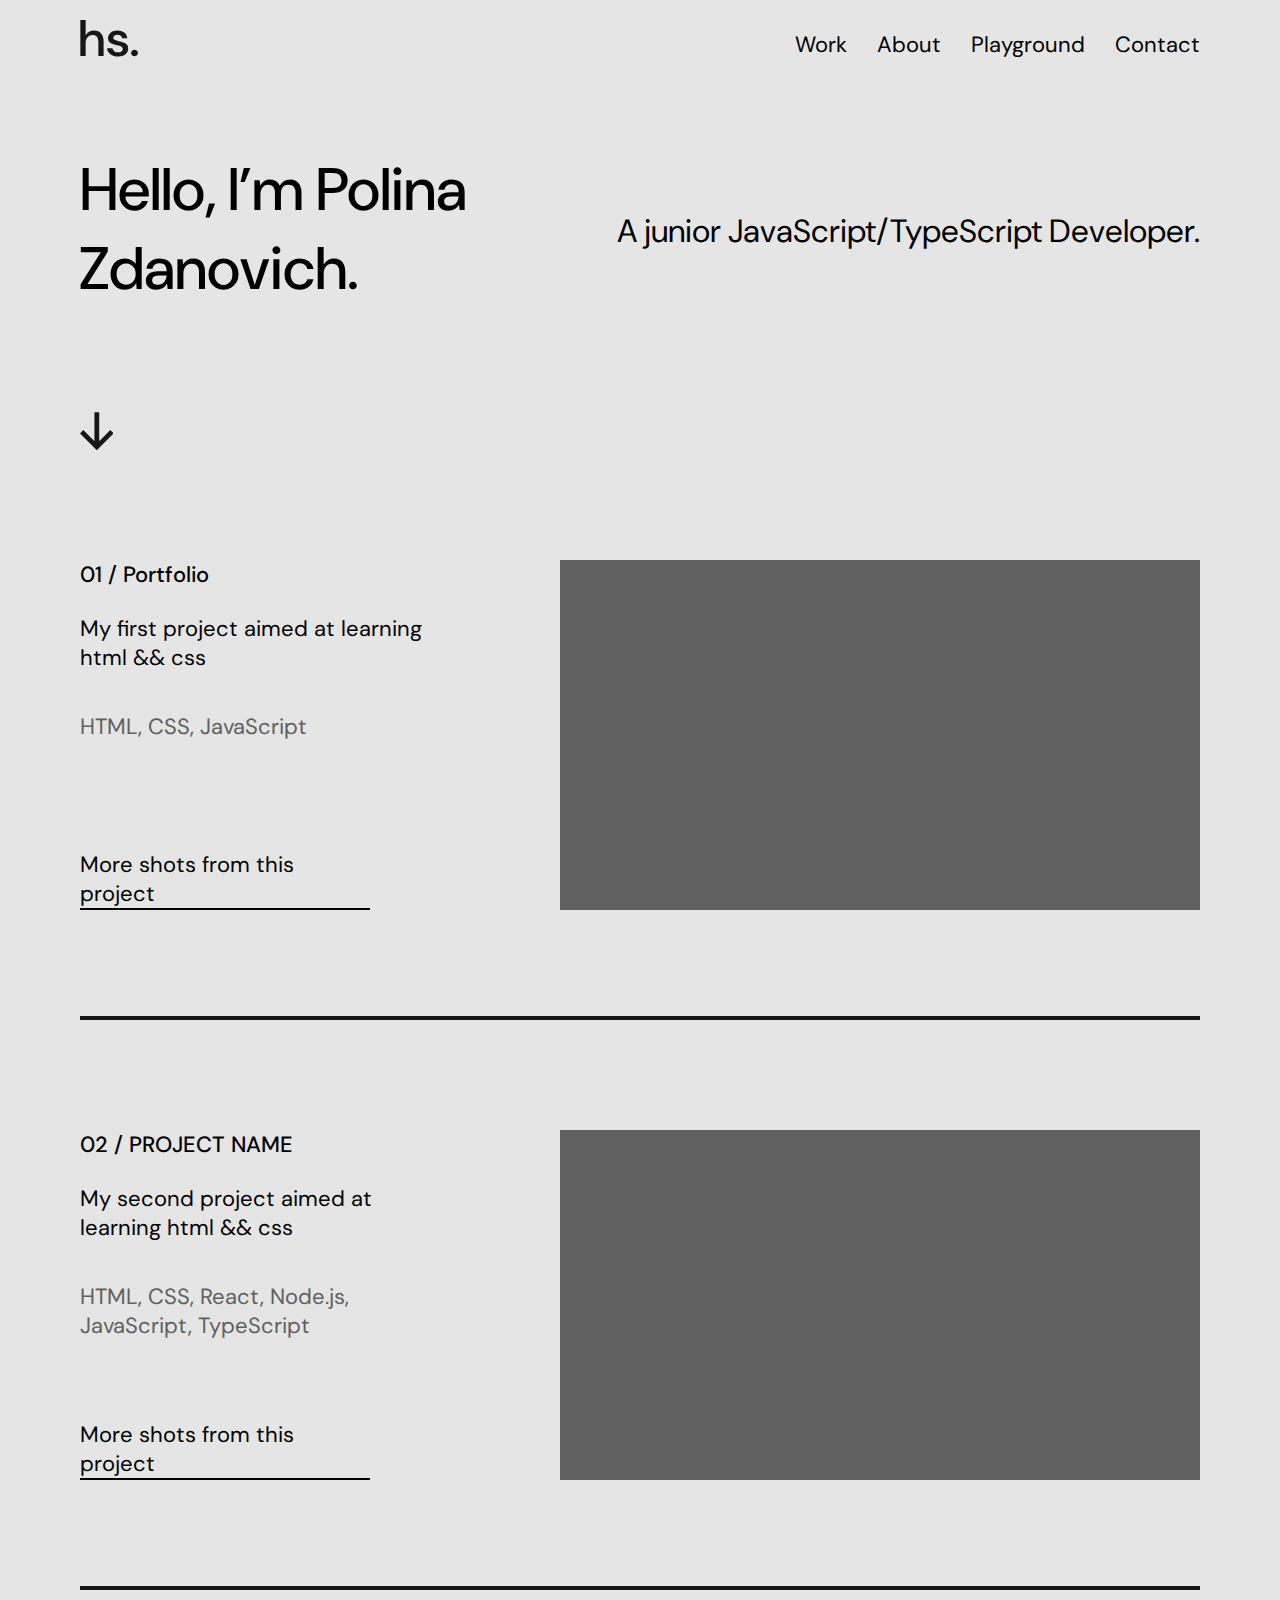
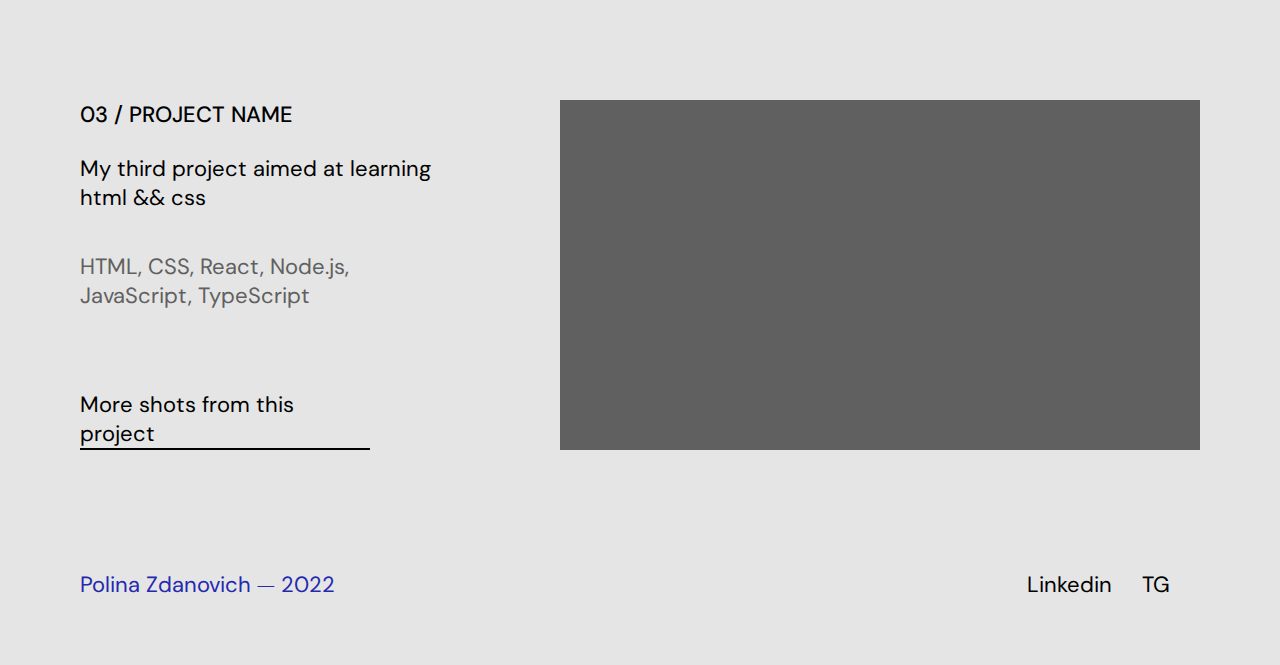
<file: html/index.html>
<!DOCTYPE html>
<html lang="en">

<head>
    <meta charset="UTF-8">
    <meta http-equiv="X-UA-Compatible" content="IE=edge">
    <meta name="viewport" content="width=device-width, initial-scale=1.0">
    <title>Document</title>
    <link rel="stylesheet" href="../css/style.css">
    <link rel="preconnect" href="https://fonts.googleapis.com">
    <link rel="preconnect" href="https://fonts.gstatic.com" crossorigin>
    <link href="https://fonts.googleapis.com/css2?family=DM+Sans:wght@500&display=swap" rel="stylesheet">
    <link rel="preconnect" href="https://fonts.googleapis.com">
    <link rel="preconnect" href="https://fonts.gstatic.com" crossorigin>
    <link href="https://fonts.googleapis.com/css2?family=DM+Sans&display=swap" rel="stylesheet">
</head>

<body>
    <header>
        <a href="./index.html">
            <div class="img-logo"></div>
        </a>
        <nav>
            <a href="./index.html">
                <p>Work</p>
            </a>
            <a href="./about.html">
                <p>About</p>
            </a>
            <a href="https://github.com/polly02">
                <p>Playground</p>
            </a>
            <a href="./contact.html">
                <p>Contact</p>
            </a>
        </nav>
    </header>

    <main>
        <section class="main">
            <div class="main-left-side">
                <h1>Hello, I’m Polina Zdanovich. </h1>
                <div class="arrow"></div>
            </div>
            <div>
                <p>A junior JavaScript/TypeScript Developer.
                </p>
            </div>
        </section>
        <section class="projects">
            <div class="container-project">
                <div class="project-left-side">
                    <div>
                        <h2>01 / Portfolio</h2>
                        <p>My first project aimed at learning html && css</p>
                        <p class="color-gray">HTML, CSS, JavaScript</p>
                    </div>
                    <p class="link">More shots from this project</p>
                </div>
                <div class="project-img"></div>
            </div>

            <div class="seperator"></div>

            <div class="container-project">
                <div class="project-left-side">
                    <div>
                        <h2>02 / PROJECT NAME</h2>
                        <p>My second project aimed at learning html && css</p>
                        <p class="color-gray">HTML, CSS, React, Node.js, JavaScript, TypeScript</p>
                    </div>
                    <p class="link">More shots from this project</p>
                </div>
                <div class="project-img"></div>
            </div>

            <div class="seperator"></div>

            <div class="container-project">
                <div class="project-left-side">
                    <div>
                        <h2>03 / PROJECT NAME</h2>
                        <p>My third project aimed at learning html && css</p>
                        <p class="color-gray">HTML, CSS, React, Node.js, JavaScript, TypeScript</p>
                    </div>
                    <p class="link">More shots from this project</p>
                </div>
                <div class="project-img"></div>
            </div>
        </section>
    </main>

    <footer>
        <p class="color-blue">Polina Zdanovich ⏤ 2022</p>
        <nav>
            <p>Linkedin</p>
            <p>TG</p>
        </nav>
    </footer>
</body>

</html>
</file>
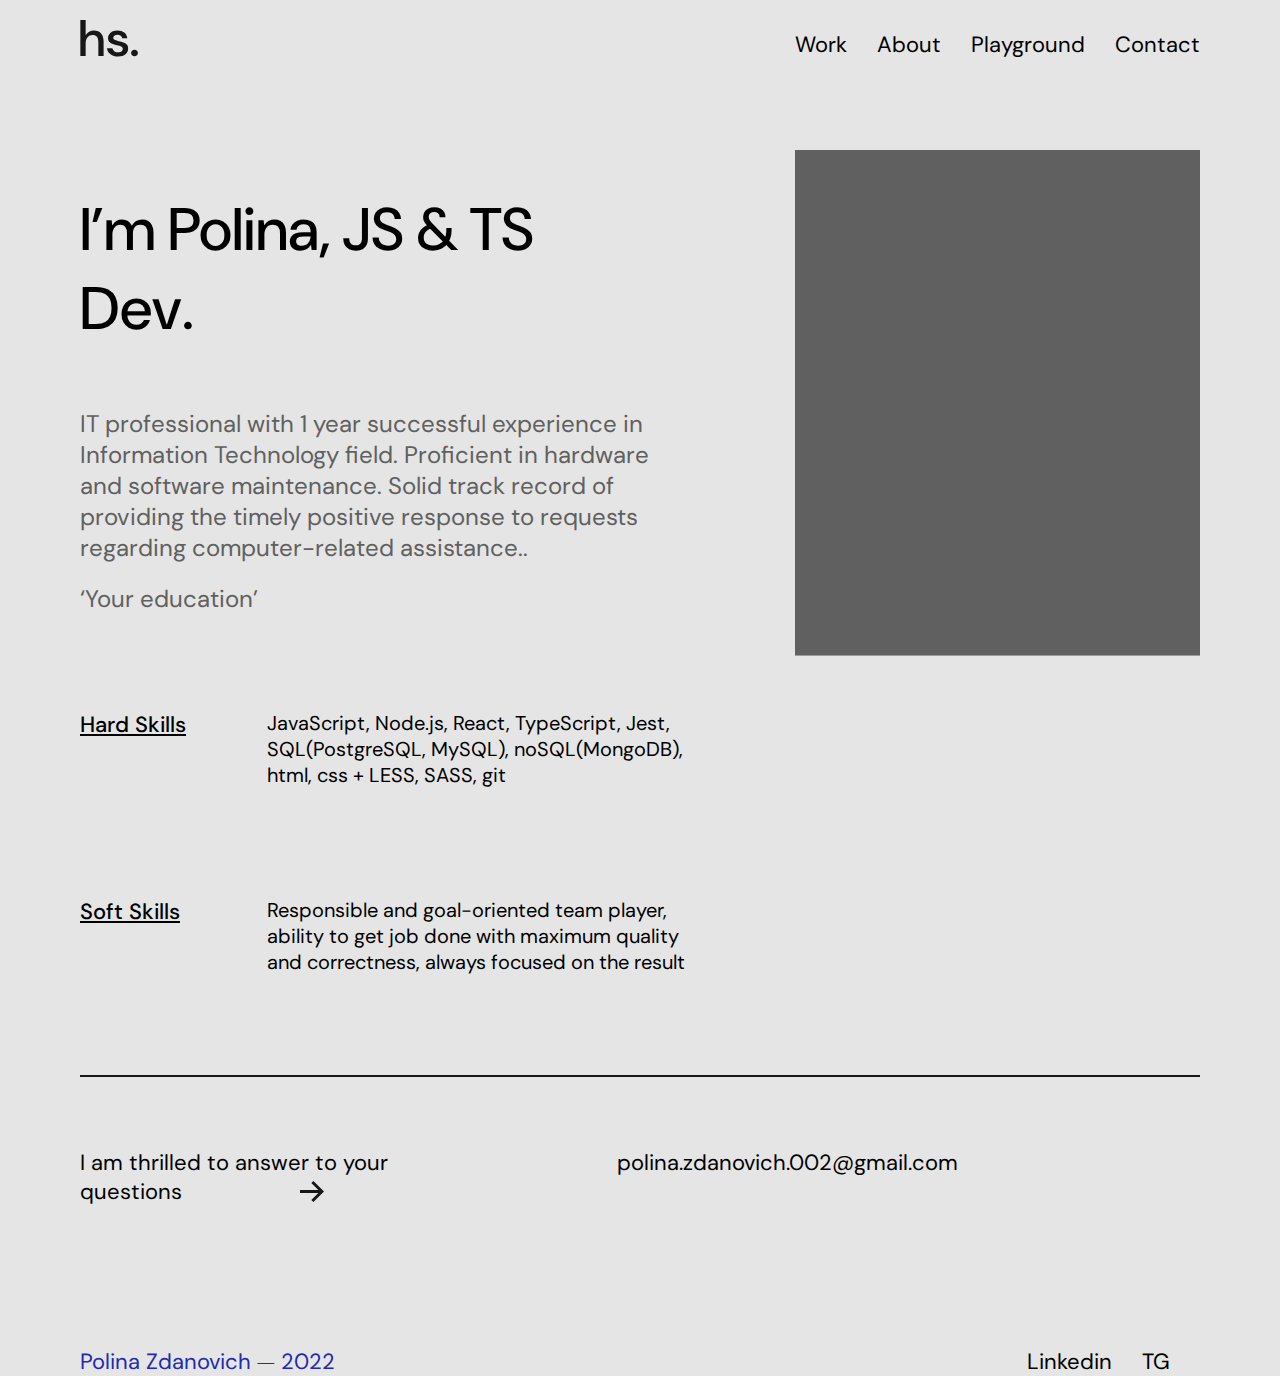
<file: html/about.html>
<!DOCTYPE html>
<html lang="en">

<head>
    <meta charset="UTF-8">
    <meta http-equiv="X-UA-Compatible" content="IE=edge">
    <meta name="viewport" content="width=device-width, initial-scale=1.0">
    <title>Document</title>
    <link rel="stylesheet" href="../css/about.css">
    <link rel="preconnect" href="https://fonts.googleapis.com">
    <link rel="preconnect" href="https://fonts.gstatic.com" crossorigin>
    <link href="https://fonts.googleapis.com/css2?family=DM+Sans:wght@400;500&display=swap" rel="stylesheet">
</head>

<body>
    <header>
        <a href="./index.html">
            <div class="img-logo"></div>
        </a>
        <nav>
            <a href="./index.html">
                <p>Work</p>
            </a>
            <a href="./about.html">
                <p>About</p>
            </a>
            <a href="https://github.com/polly02">
                <p>Playground</p>
            </a>
            <a href="./contact.html">
                <p>Contact</p>
            </a>
        </nav>
    </header>

    <main>
        <section>
            <div class="container-personality">
                <div class="personality-left-side">
                    <div>
                        <h1>I’m Polina, JS & TS Dev.</h1>
                        <p>IT professional with 1 year successful experience in Information Technology field. Proficient
                            in hardware and software maintenance. Solid track record of providing the timely positive
                            response to requests regarding computer-related assistance.. </p>
                        <p>‘Your education’</p>
                    </div>
                </div>
                <div class="personality-img"></div>
            </div>
            <div class='skills'>
                <div class="hard-skills">
                    <h2>Hard Skills</h2>
                    <p>JavaScript, Node.js, React, TypeScript, Jest, SQL(PostgreSQL, MySQL), noSQL(MongoDB), html, css +
                        LESS, SASS, git</p>
                </div>
                <div class="soft-skills">
                    <h2>Soft Skills</h2>
                    <p>Responsible and goal-oriented team player, ability to get job done with maximum quality and
                        correctness, always focused on the result</p>
                </div>
            </div>
        </section>

        <div class="seperator"></div>

        <section>
            <div class="link">
                <div class="main-txt">
                    <h2>I am thrilled to answer to your questions </h2>
                    <div class="arrow"></div>
                </div>
                <p>polina.zdanovich.002@gmail.com</p>
            </div>
        </section>
    </main>

    <footer>
        <p class="color-blue">Polina Zdanovich ⏤ 2022</p>
        <nav>
            <p>Linkedin</p>
            <p>TG</p>
        </nav>
    </footer>
</body>

</html>
</file>
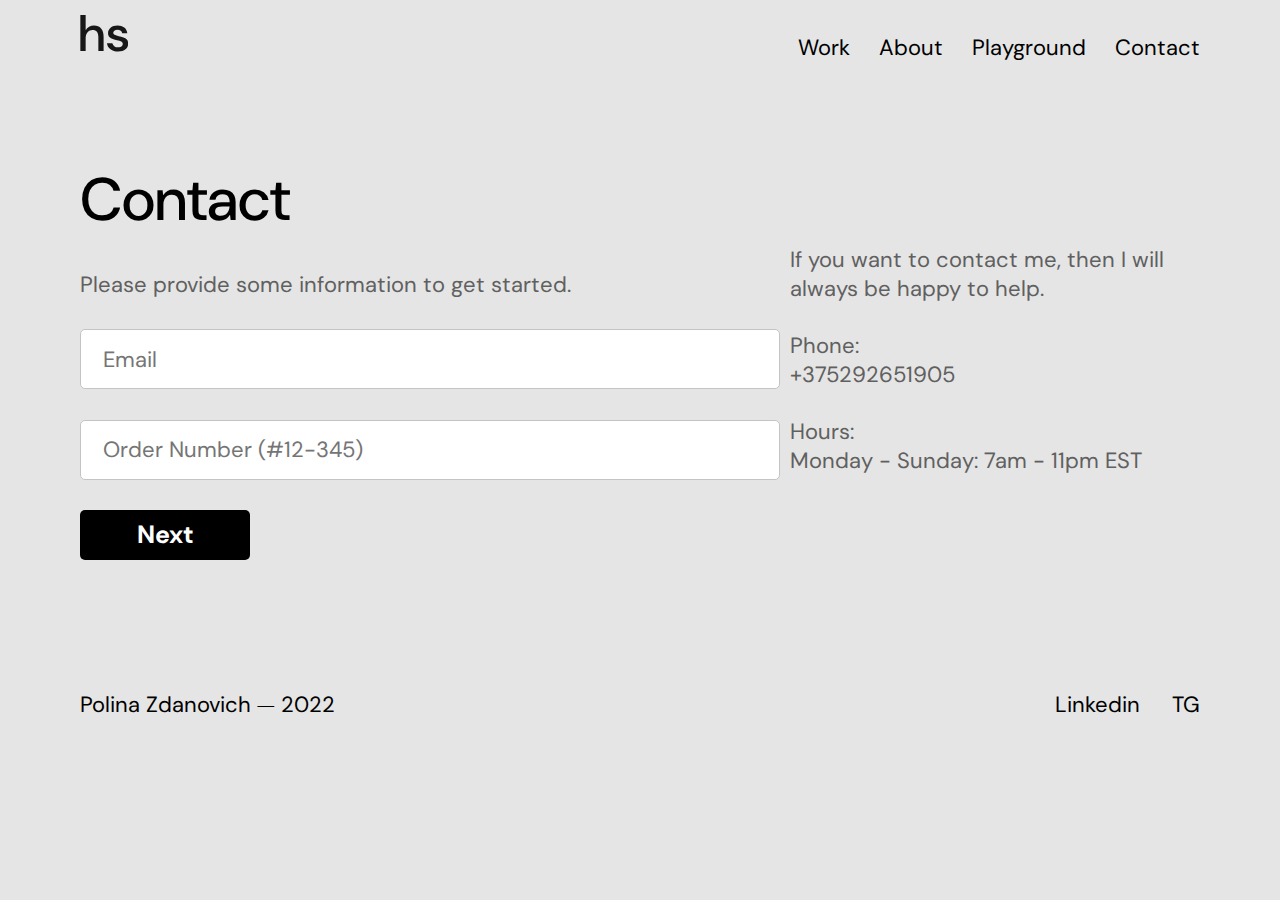
<file: html/contact.html>
<!DOCTYPE html>
<html lang="en">

<head>
    <meta charset="UTF-8">
    <meta http-equiv="X-UA-Compatible" content="IE=edge">
    <meta name="viewport" content="width=device-width, initial-scale=1.0">
    <title>Document</title>
    <link rel="stylesheet" href="../css/contact.css">
    <link rel="preconnect" href="https://fonts.googleapis.com">
    <link rel="preconnect" href="https://fonts.gstatic.com" crossorigin>
    <link href="https://fonts.googleapis.com/css2?family=DM+Sans:wght@400;500&display=swap" rel="stylesheet">
</head>

<body>
    <header>
        <a href="./index.html">
            <div class="img-logo"></div>
        </a>
        <nav>
            <a href="./index.html">
                <p>Work</p>
            </a>
            <a href="./about.html">
                <p>About</p>
            </a>
            <a href="https://github.com/polly02">
                <p>Playground</p>
            </a>
            <a href="./contact.html">
                <p>Contact</p>
            </a>
        </nav>
    </header>

    <main>
        <section>
            <div class="contact-form">
                <h1>Contact</h1>
                <p>Please provide some information to get started.</p>
                <div>
                    <input type="text" placeholder="Email">
                </div>
                <div>
                    <input type="text" placeholder="Order Number (#12-345)">
                </div>
                <div class="btn">
                    <p>Next</p>
                </div>
            </div>

            <div class="contact-info">
                <p>If you want to contact me, then I will always be happy to help.</p>
                <div>
                    <p>Phone:</p>
                    <p>+375292651905</p>
                </div>
                <div>
                    <p>Hours:</p>
                    <p>Monday - Sunday: 7am - 11pm EST</p>
                </div>
            </div>
        </section>
    </main>

    <footer>
        <p>Polina Zdanovich ⏤ 2022</p>
        <nav>
            <p>Linkedin</p>
            <p>TG</p>
        </nav>
    </footer>
</body>

</html>
</file>
<file: css/style.css>
* {
    margin: 0;
    padding: 0;
    font: 400 22px "DM Sans";
    font-style: normal;
}

body {
    margin: auto;
    width: 1120px;
    background: #E5E5E5;
    height: 2115px;
}

a {
    text-decoration: none;
}

.img-logo {
    background-image: url(../img/hs..svg);
    width: 64px;
    height: 48px;
    background-repeat: no-repeat;
}

header nav {
    display: flex;
}

header nav p {
    color: #000000;
}

header {
    background-color: #E5E5E5;
    display: flex;
    justify-content: space-between;
    align-items: center;
    padding-top: 20px;
    position: fixed;
    top: 0;
    width: 1120px;
}

header nav a:not(:last-child) {
    margin-right: 30px;
}

.main {
    display: flex;
    justify-content: space-between;
    margin-top: 150px;
}

.main-left-side h1 {
    font: 500 60px "DM Sans";
    width: 450px;
}

.arrow {
    background-image: url(../img/↓.svg);
    width: 33px;
    height: 38px;
}

.main-left-side {
    display: flex;
    flex-direction: column;
    justify-content: space-between;
    height: 300px;
}

.main p {
    font-size: 32px;
    margin-top: 60px;
}

.project-left-side {
    display: flex;
    flex-direction: column;
    justify-content: space-between;
    width: 360px;
}

.project-left-side p {
    padding-top: 40px;
}

.project-left-side p:not(:last-child) {
    padding-top: 25px;
}

.project-left-side h2 {
    font-weight: 500;
}

.color-gray {
    color: #606060;
}

.project-img {
    background-image: url(../img/Thumbnail.svg);
    width: 640px;
    height: 350px;
}

.container-project {
    margin-top: 110px;
}

.container-project {
    display: flex;
    justify-content: space-between;
}

.link {
    border-bottom: 2px solid black;
    width: 290px;
}

.seperator {
    border: 2px solid #181717;
    margin-top: 106px;
}

footer {
    display: flex;
    justify-content: space-between;
    align-items: center;
    margin-top: 120px;
    font-weight: 500;
}

.color-blue {
    color: #2429AF;
}

footer nav {
    display: flex;
    margin-right: 30px;
}

footer nav p:not(:last-child) {
    margin-right: 30px;
}

@media screen and (max-width: 992px) {
    header {
        max-width: 750px;
    }

    body {
        padding-left: 15px;
    }

    .main {
        flex-direction: column;
        margin-top: 100px;
    }

    .main-left-side {
        height: 230px;
    }

    .container-project {
        flex-direction: column;
        margin-top: 50px;
    }

    .project-left-side p {
        padding-top: 20px;
    }

    .project-img {
        margin-top: 20px;
    }

    .seperator {
        margin-top: 45px;
    }

    .seperator {
        max-width: 750px;
    }

    footer {
        max-width: 750px;
        margin-top: 40px;
    }

}
</file>
<file: css/about.css>
* {
    margin: 0;
    padding: 0;
    font: 400 22px "DM Sans";
    font-style: normal;
}

header nav p {
    color: #000000;
}

body {
    margin: auto;
    width: 1120px;
    background: #E5E5E5;
}

a {
    text-decoration: none;
}

.img-logo {
    background-image: url(../img/hs..svg);
    width: 64px;
    height: 48px;
    background-repeat: no-repeat;
}

header nav {
    display: flex;
}

header {
    background-color: #E5E5E5;
    display: flex;
    justify-content: space-between;
    align-items: center;
    padding-top: 20px;
    position: fixed;
    top: 0;
    width: 1120px;
}

header nav a:not(:last-child) {
    margin-right: 30px;
}

.container-personality {
    display: flex;
    justify-content: space-between;
    margin-top: 150px;
    height: 560px;
}

.personality-left-side {
    display: flex;
    flex-direction: column;
    justify-content: space-between;
    width: 570px;
}

.personality-left-side h1 {
    padding-top: 40px;
    font: 500 60px "DM Sans";
}

.personality-left-side p {
    font-size: 24px;
    color: #606060;
    padding-top: 20px;
}

.personality-left-side p:not(:last-child) {
    padding-top: 60px;
}

.personality-img {
    background-image: url(../img/Thumbnail.svg);
    background-size: cover;
    height: 506px;
    width: 405px;
}

.hard-skills,
.soft-skills {
    display: flex;
}

.skills h2 {
    text-decoration-line: underline;
    font-weight: 500;
    width: 124px;
}

.skills p {
    font-size: 20px;
    width: 436px;
    padding-left: 63px;
}

.soft-skills {
    padding-top: 109px;
}

.seperator {
    background-color: #181717;
    width: 1120px;
    height: 2px;
    margin-top: 100px;
}

.link {
    display: flex;
    font-size: 32px;
    padding-top: 71px;
}

.link p {
    padding-left: 190px;
}

.main-txt {
    display: inline;
    width: 347px;
}

.arrow {
    background-image: url(../img/↓\ \(1\).svg);
    height: 21px;
    width: 24px;
    position: relative;
    left: 220px;
    top: -25px;
}

footer {
    display: flex;
    justify-content: space-between;
    align-items: center;
    margin-top: 120px;
    font-weight: 500;
}

.color-blue {
    color: #2429AF;
}

footer nav {
    display: flex;
    margin-right: 30px;
}

footer nav p:not(:last-child) {
    margin-right: 30px;
}

@media screen and (max-width: 992px) {
    header {
        max-width: 750px;
    }

    body {
        padding-left: 15px;
    }

    .container-personality {
        flex-direction: column;
        height: 970px;
        align-content: space-between;
        margin-top: 100px;
    }

    .personality-left-side p:not(:last-child) {
        padding-top: 30px;
    }

    .hard-skills {
        padding-top: 50px;
    }

    .soft-skills {
        padding-top: 50px;
    }

    .seperator {
        max-width: 750px;
        margin-top: 50px;
    }

    .link {
        flex-direction: column;
        padding-top: 30px;
    }

    .main-txt {
        width: 100%;
    }

    .arrow {
        left: 420px;
    }

    .link p {
        padding-left: 0;
    }

    footer {
        max-width: 750px;
        margin-top: 40px;
    }
}
</file>
<file: css/contact.css>
* {
    margin: 0;
    padding: 0;
    font: 400 22px 'DM Sans';
}

.img-logo {
    background-image: url(../img/hs..svg);
    height: 64px;
    width: 48px;
    background-repeat: no-repeat;
}

header nav {
    display: flex;
}

header {
    display: flex;
    justify-content: space-between;
    position: fixed;
    z-index: 1;
    width: 1120px;
    top: 0;
    padding: 15px 0;
    background-color: #E5E5E5;
    align-items: center;
}


header nav a:not(:last-child) {
    margin-right: 29px;
}

header nav p {
    color: #000000;
}

body {
    background-color: #E5E5E5;
    width: 1120px;
    margin: auto;
}

a {
    text-decoration: none;
}

main {
    margin-top: 160px;

}

section {
    display: flex;
}

.contact-form h1 {
    font: 500 60px 'DM Sans';
}

.contact-form p {
    color: #606060;
}

.contact-form input {
    width: 676px;
    height: 58px;
    background: #FFFFFF;
    border: 1px solid #C4C4C4;
    border-radius: 5px;
    padding-left: 22px;
}

.contact-form {
    display: flex;
    flex-direction: column;
    justify-content: space-between;
    height: 400px;
}

.btn {
    background: #000000;
    border-radius: 5px;
    width: 170px;
    height: 50px;
}

.btn p {
    color: #FFFFFF;
    margin: auto;
    text-align: center;
    padding: 8px;
    font: 700 25px 'DM Sans';
}

.contact-info {
    display: flex;
    flex-direction: column;
    justify-content: space-between;
    margin: auto;
    height: 230px;
    max-width: 400px;
}

.contact-info p {
    color: #606060;
}

footer {
    display: flex;
    justify-content: space-between;
    margin-top: 130px;
}

footer nav {
    display: flex;
}

footer nav p:not(:last-child) {
    margin-right: 32px;
}

@media screen and (max-width: 992px) {
    header {
        max-width: 750px;
    }

    body {
        padding-left: 15px;
    }

    main {
        margin-top: 100px;
    }

    section {
        flex-direction: column;
    }

    .contact-info {
        max-width: 100%;
        margin: 0;
        padding-top: 20px;
        height: 165px;
    }

    footer {
        max-width: 750px;
        margin-top: 40px;
    }
}
</file>
